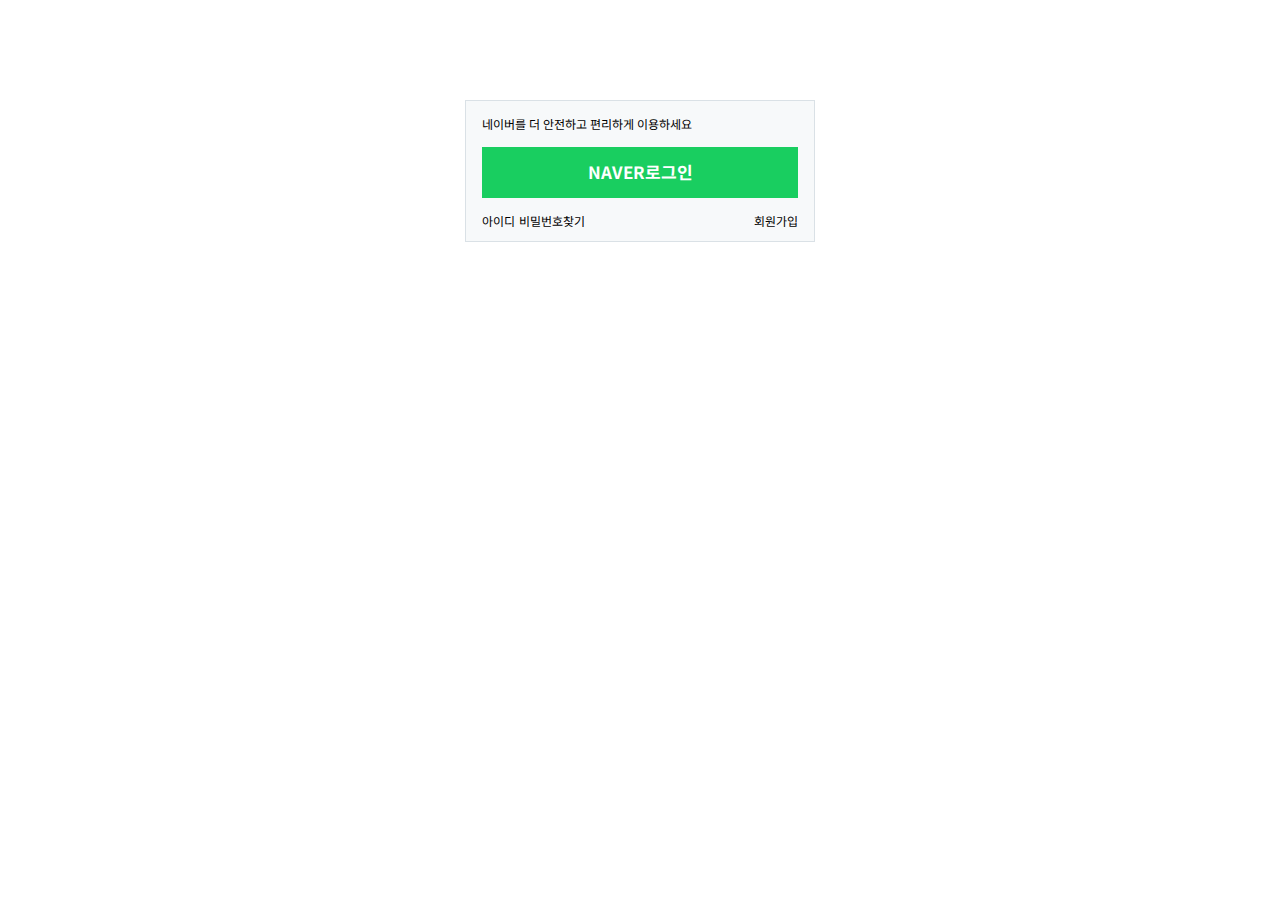
<file: index.html>
<!DOCTYPE html>
<html lang="ko">
<head>
    <meta charset="UTF-8">
    <meta name="viewport" content="width=device-width, initial-scale=1.0">
    <title>NAVER</title>
    <link href="https://fonts.googleapis.com/css2?family=Noto+Sans+KR:wght@300;400;500;700&display=swap" rel="stylesheet">
    <link rel="stylesheet" href="./styles/reset.css">
    <link rel="stylesheet" href="./styles/common.css">
    <link rel="stylesheet" href="./styles/index.css">
</head>
<body>
    <section class="login">
        <p>네이버를 더 안전하고 편리하게 이용하세요</p>
        <a href="/login.html">NAVER로그인</a>
        <div class="bottom">
            <div class="left">
                <a href="#">아이디</a>
                <a href="#">비밀번호찾기</a>
            </div>
            <div class="right">
                <a href="#">회원가입</a>
            </div>
        </div>
    </section>
</body>
</html>
</file>
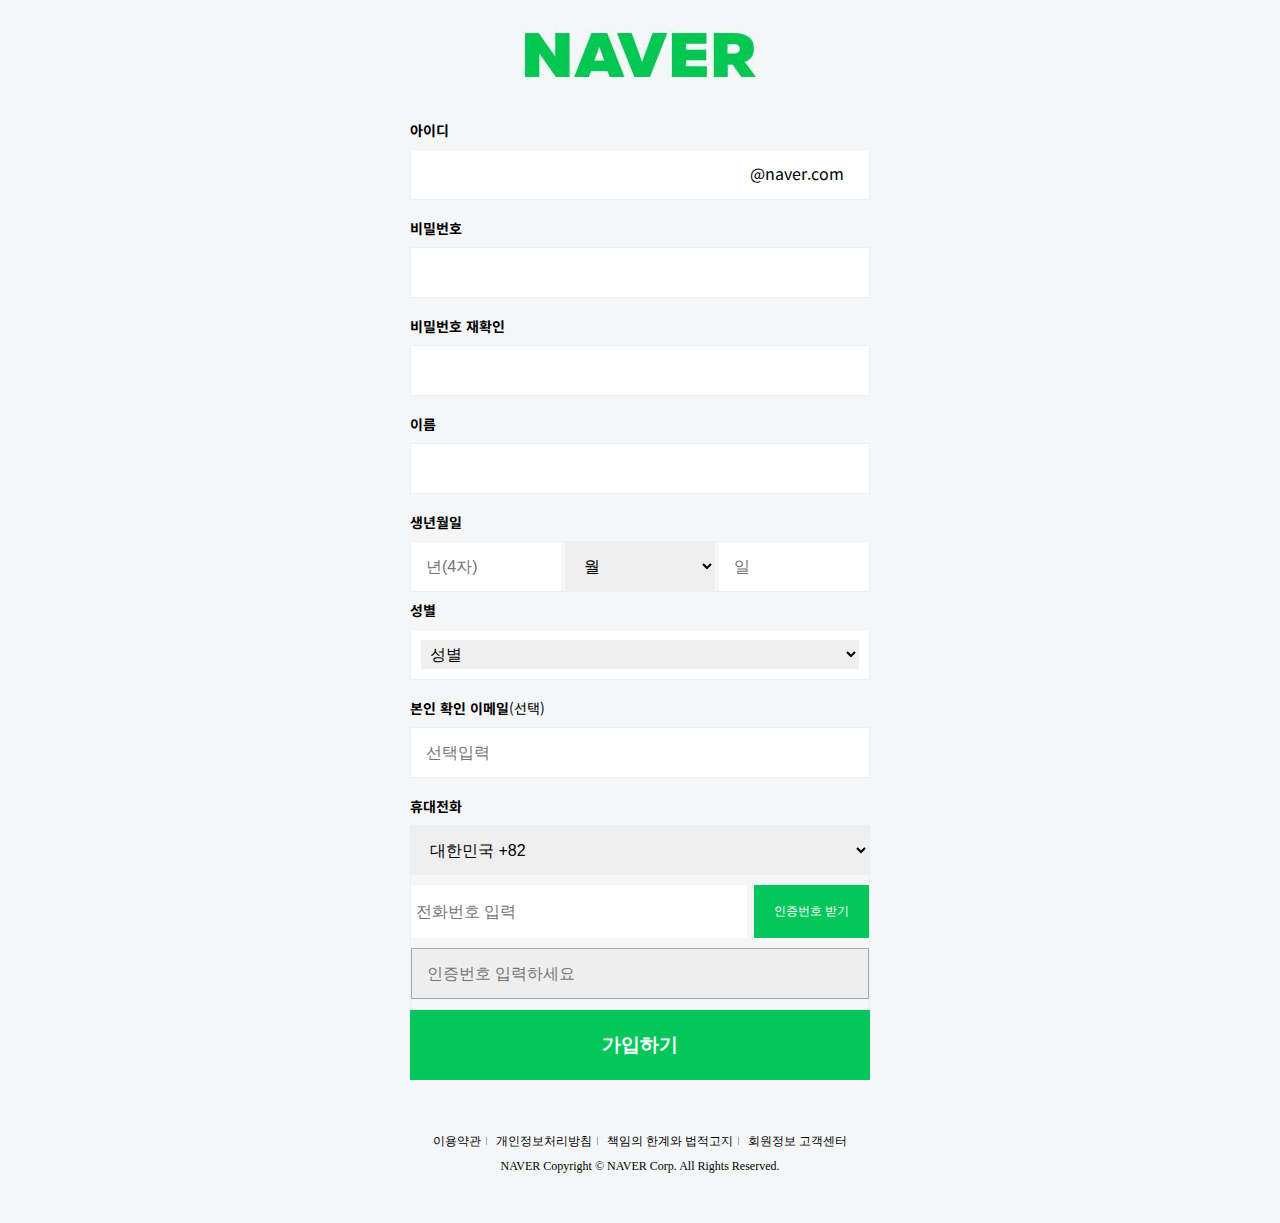
<file: join.html>
<!DOCTYPE html>
<html lang="ko">
<head>
    <meta charset="UTF-8">
    <meta name="viewport" content="width=device-width, initial-scale=1.0">
    <title>네이버 | 회원가입</title>
    <link href="https://fonts.googleapis.com/css2?family=Noto+Sans+KR:wght@300;400;500;700&display=swap" rel="stylesheet">
    <link rel="stylesheet" href="./styles/reset.css">
    <link rel="stylesheet" href="./styles/common.css">
    <link rel="stylesheet" href="./styles/join.css">
</head>
<body>
    <form action="#" method="post" id="joinFrm">
        <fieldset>
            <legend class="skip">회원가입 양식</legend>
            <h1><a href="/index.html"><img src="./images/logo.jpg" alt="네이버"></a></h1>
            <dl>
                <dt>아이디</dt>
                <dd><input type="text" class="user_id">@naver.com</dd>
                <dt>비밀번호</dt>
                <dd><input type="password" class="user_pwd"></dd>
                <dt>비밀번호 재확인</dt>
                <dd><input type="password" class="user_rpwd"></dd>
                <dt>이름</dt>
                <dd><input type="text" class="user_name"></dd>
                <dt>생년월일</dt>
                <dd class="user_birth">
                    <input type="text" class="user_year" placeholder="년(4자)">
                    <select name="user_month" id="user_month">
                        <option value="">월</option>
                        <option value="">1</option>
                        <option value="">2</option>
                        <option value="">3</option>
                        <option value="">4</option>
                        <option value="">5</option>
                        <option value="">6</option>
                        <option value="">7</option>
                        <option value="">8</option>
                        <option value="">9</option>
                        <option value="">10</option>
                        <option value="">11</option>
                        <option value="">12</option>
                    </select>
                    <input type="text" class="user_day" placeholder="일">
                </dd>
                <dt>성별</dt>
                <dd>
                    <select name="user_gender" id="user_gender">
                        <option value="">성별</option>
                        <option value="">남</option>
                        <option value="">여</option>
                    </select>
                </dd>
                <dt>본인 확인 이메일<em>(선택)</em></dt>
                <dd><input type="email" class="user_email" placeholder="선택입력"></dd>
                <dt>휴대전화</dt>
                <dd class="tel">
                    <select name="user_tel_first" id="user_tel_first">
                        <option value="ko">대한민국 +82</option>
                        <option value="ho">홍콩 +852</option>
                    </select>
                    <div class="certified">
                        <input type="tel" class="user_tel" placeholder="전화번호 입력">
                        <button type="button" class="certified_btn">인증번호 받기</button>
                    </div>
                    <input type="text" class="user_certified" placeholder="인증번호 입력하세요">
                </dd>
            </dl>
            <button type="submit" class="join_sub">가입하기</button>
        </fieldset>
    </form>
    <footer>
        <section class="info">
            <a href="#">이용약관</a>
            <a href="#">개인정보처리방침</a>
            <a href="#">책임의 한계와 법적고지</a>
            <a href="#">회원정보 고객센터</a>
        </section>
        <p class="copyright">
            NAVER Copyright &copy; NAVER Corp. All Rights Reserved.
        </p>
    </footer>
</body>
</html>
</file>
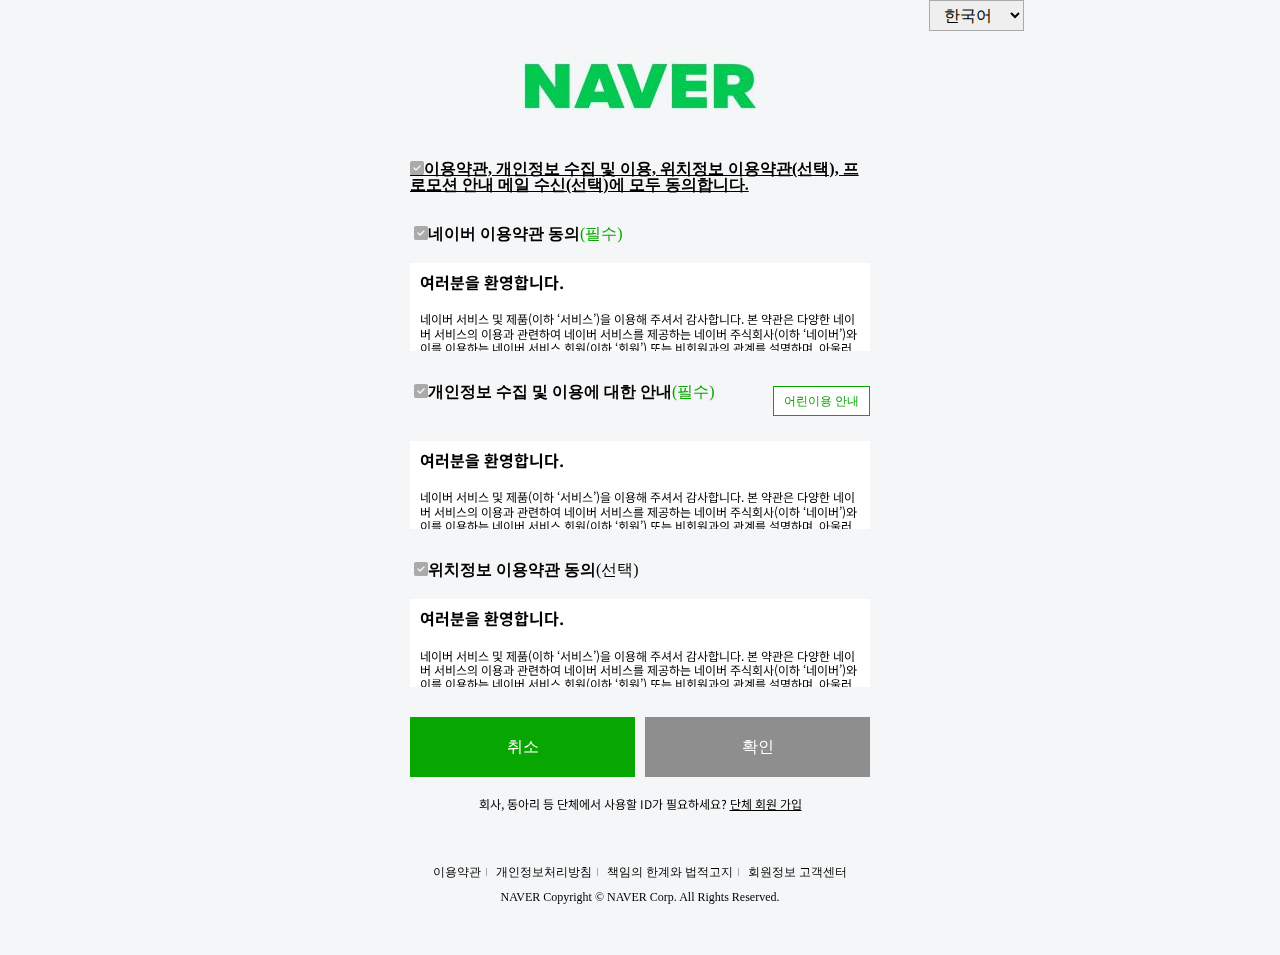
<file: law.html>
<!DOCTYPE html>
<html lang="ko">
<head>
    <meta charset="UTF-8">
    <meta name="viewport" content="width=device-width, initial-scale=1.0">
    <title>네이버 | 회원가입</title>
    <link href="https://fonts.googleapis.com/css2?family=Noto+Sans+KR:wght@300;400;500;700&display=swap" rel="stylesheet">
    <link rel="stylesheet" href="./styles/reset.css">
    <link rel="stylesheet" href="./styles/common.css">
    <link rel="stylesheet" href="./styles/law.css">
    <link rel="stylesheet" href="https://cdnjs.cloudflare.com/ajax/libs/font-awesome/6.5.1/css/all.min.css">
</head>
<body>
    <section class="clause">
        <div class="lang">
            <select name="lang" id="lang_sel"> 
                <option value="ko">한국어</option>
                <option value="en">English</option>
            </select>
        </div>
        <form action="#" method="post" id="clauseFrm">
            <fieldset>
                <legend class="skip"></legend>
                <h1><a href="./index.html"><img src="./images/logo.jpg" alt=""></a></h1>
                <p>
                    <input type="checkbox" name="clause_one" id="clause_one">
                    <label for="clause_one" class="fa">이용약관, 개인정보 수집 및 이용, 위치정보 이용약관(선택), 프로모션 안내 메일 수신(선택)에 모두 동의합니다.</label>
                </p>
                <div class="first">
                    <h2><input type="checkbox" name="clause_two" id="clause_two">
                        <label for="clause_two" class="fa">네이버 이용약관 동의<em>(필수)</em></label></h2>
                    <div class="text">
                        <h2>여러분을 환영합니다.</h2>
                        <p>
                            네이버 서비스 및 제품(이하 ‘서비스’)을 이용해 주셔서 감사합니다. 본 약관은 다양한 네이버 서비스의 이용과 관련하여 네이버 서비스를 제공하는 네이버 주식회사(이하 ‘네이버’)와 이를 이용하는 네이버 서비스 회원(이하 ‘회원’) 또는 비회원과의 관계를 설명하며, 아울러 여러분의 네이버 서비스 이용에 도움이 될 수 있는 유익한 정보를 포함하고 있습니다.
                        </p>
                        <p>
                            네이버 서비스 및 제품(이하 ‘서비스’)을 이용해 주셔서 감사합니다. 본 약관은 다양한 네이버 서비스의 이용과 관련하여 네이버 서비스를 제공하는 네이버 주식회사(이하 ‘네이버’)와 이를 이용하는 네이버 서비스 회원(이하 ‘회원’) 또는 비회원과의 관계를 설명하며, 아울러 여러분의 네이버 서비스 이용에 도움이 될 수 있는 유익한 정보를 포함하고 있습니다.
                        </p>
                    </div>
                </div>
                <div class="second">
                    <div class="title_child">
                        <h2><input type="checkbox" name="clause_three" id="clause_three">
                            <label for="clause_three" class="fa">개인정보 수집 및 이용에 대한 안내<em>(필수)</em></label></h2>
                        <button type="button">어린이용 안내</button>
                    </div>
                    <div class="text">
                        <h2>여러분을 환영합니다.</h2>
                        <p>
                            네이버 서비스 및 제품(이하 ‘서비스’)을 이용해 주셔서 감사합니다. 본 약관은 다양한 네이버 서비스의 이용과 관련하여 네이버 서비스를 제공하는 네이버 주식회사(이하 ‘네이버’)와 이를 이용하는 네이버 서비스 회원(이하 ‘회원’) 또는 비회원과의 관계를 설명하며, 아울러 여러분의 네이버 서비스 이용에 도움이 될 수 있는 유익한 정보를 포함하고 있습니다.
                        </p>
                        <p>
                            네이버 서비스 및 제품(이하 ‘서비스’)을 이용해 주셔서 감사합니다. 본 약관은 다양한 네이버 서비스의 이용과 관련하여 네이버 서비스를 제공하는 네이버 주식회사(이하 ‘네이버’)와 이를 이용하는 네이버 서비스 회원(이하 ‘회원’) 또는 비회원과의 관계를 설명하며, 아울러 여러분의 네이버 서비스 이용에 도움이 될 수 있는 유익한 정보를 포함하고 있습니다.
                        </p>
                    </div>
                </div>
                <div class="third">
                    <h2><input type="checkbox" name="clause_four" id="clause_four">
                        <label for="clause_four" class="fa">위치정보 이용약관 동의<em>(선택)</em></label></h2>
                    <div class="text">
                        <h2>여러분을 환영합니다.</h2>
                        <p>
                            네이버 서비스 및 제품(이하 ‘서비스’)을 이용해 주셔서 감사합니다. 본 약관은 다양한 네이버 서비스의 이용과 관련하여 네이버 서비스를 제공하는 네이버 주식회사(이하 ‘네이버’)와 이를 이용하는 네이버 서비스 회원(이하 ‘회원’) 또는 비회원과의 관계를 설명하며, 아울러 여러분의 네이버 서비스 이용에 도움이 될 수 있는 유익한 정보를 포함하고 있습니다.
                        </p>
                        <p>
                            네이버 서비스 및 제품(이하 ‘서비스’)을 이용해 주셔서 감사합니다. 본 약관은 다양한 네이버 서비스의 이용과 관련하여 네이버 서비스를 제공하는 네이버 주식회사(이하 ‘네이버’)와 이를 이용하는 네이버 서비스 회원(이하 ‘회원’) 또는 비회원과의 관계를 설명하며, 아울러 여러분의 네이버 서비스 이용에 도움이 될 수 있는 유익한 정보를 포함하고 있습니다.
                        </p>
                    </div>
                </div>
                <div class="btn">
                    <button type="button" value="cancel" class="user_cancel">취소</button>
                    <button type="button" value="check" class="user_check" onclick="location.href='join.html'">확인</button>
                </div>
                <p>회사, 동아리 등 단체에서 사용할 ID가 필요하세요? <a href="#">단체 회원 가입</a></p>
            </fieldset>
        </form>
    </section>
    <footer>
        <section class="info">
            <a href="#">이용약관</a>
            <a href="#">개인정보처리방침</a>
            <a href="#">책임의 한계와 법적고지</a>
            <a href="#">회원정보 고객센터</a>
        </section>
        <p class="copyright">
            NAVER Copyright &copy; NAVER Corp. All Rights Reserved.
        </p>
    </footer>
</body>
</html>
</file>
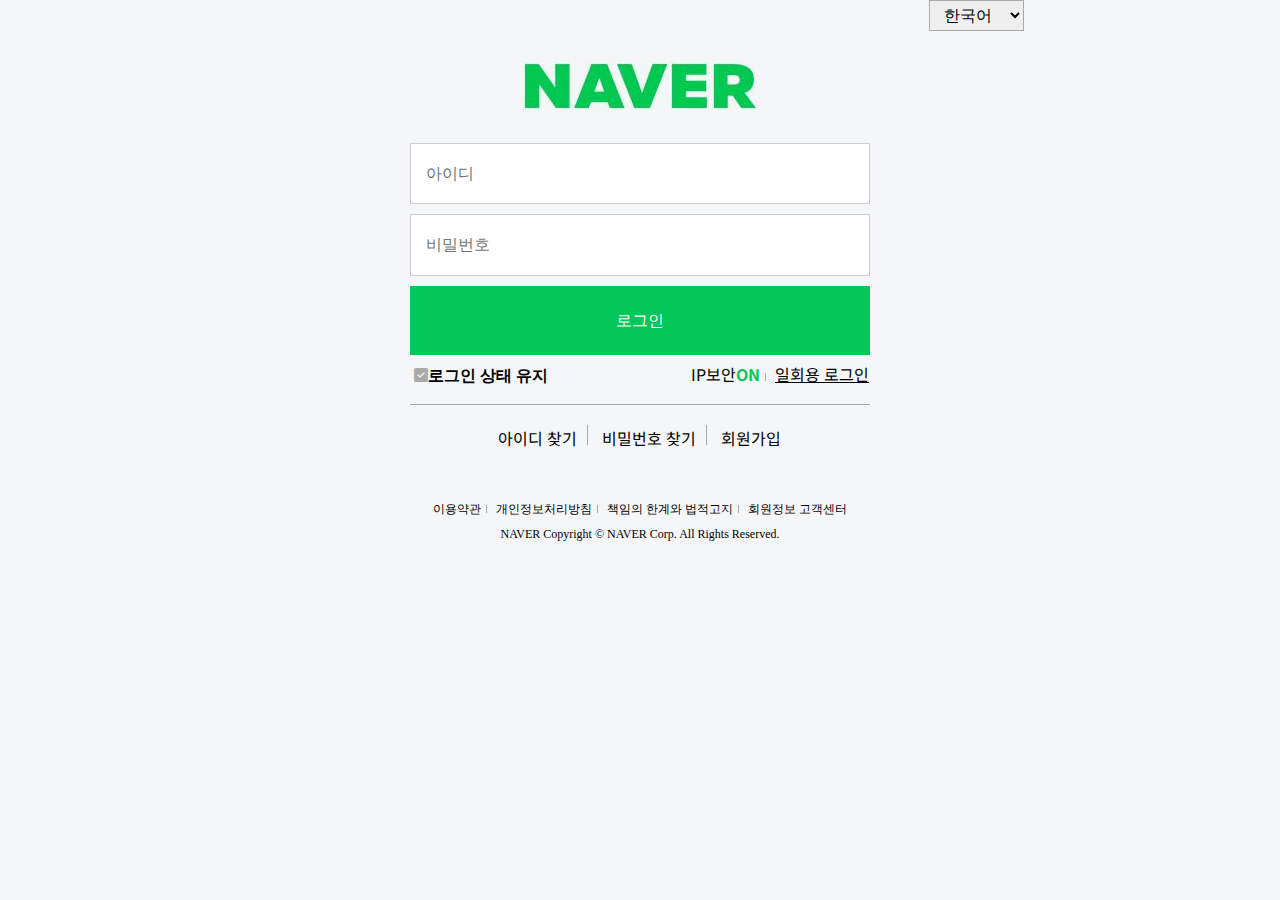
<file: login.html>
<!DOCTYPE html>
<html lang="ko">
<head>
    <meta charset="UTF-8">
    <meta name="viewport" content="width=device-width, initial-scale=1.0">
    <title>네이버 | 로그인</title>
    <link href="https://fonts.googleapis.com/css2?family=Noto+Sans+KR:wght@300;400;500;700&display=swap" rel="stylesheet">
    <link rel="stylesheet" href="./styles/reset.css">
    <link rel="stylesheet" href="./styles/common.css">
    <link rel="stylesheet" href="./styles/login.css">
    <link rel="stylesheet" href="https://cdnjs.cloudflare.com/ajax/libs/font-awesome/6.5.1/css/all.min.css">
</head>
<body>
    <section class="login">
        <div class="lang">
            <select name="lang_sel" id="lang_sel">
                <option value="ko">한국어</option>
                <option value="en">English</option>
            </select>
        </div>
        <form action="#" method="post" id="loginFrm">
            <fieldset>
                <legend class="skip">로그인 양식</legend>
                <h1><a href="./index.html"><img src="./images/logo.jpg" alt="네이버"></a></h1>
                <input type="text" name="user_id" class="user_id" placeholder="아이디">
                <input type="password" name="user_pwd" class="user_pwd" placeholder="비밀번호">
                <button type="button" class="login_btn">로그인</button>
                <div class="bottom">
                    <p class="left">
                        <input type="checkbox" name="keep_login" id="keep_login">
                        <label for="keep_login" class="fa">로그인 상태 유지</label>
                    </p>
                    <div class="right">
                        <a href="#">IP보안<em>ON</em></a>
                        <a href="#">일회용 로그인</a>
                    </div>
                </div>
                <div class="id_pwd_join">
                    <a href="#">아이디 찾기</a>
                    <a href="#">비밀번호 찾기</a>
                    <a href="/law.html">회원가입</a>
                </div>
            </fieldset>
    </section>
    </form>
    <footer>
        <section class="info">
            <a href="#">이용약관</a>
            <a href="#">개인정보처리방침</a>
            <a href="#">책임의 한계와 법적고지</a>
            <a href="#">회원정보 고객센터</a>
        </section>
        <p class="copyright">
            NAVER Copyright &copy; NAVER Corp. All Rights Reserved.
        </p>
    </footer>
</body>
</html>
</file>
<file: styles/common.css>
/* footer */
footer {margin: 0 154px; padding: 50px 0; text-align: center;}
footer .info {margin-bottom: 10px;}
footer .info a {font-size: 0.75rem;}
footer .info a::after {
    content: ''; background-color: #aaa;
    display: inline-block;
    width: 1px; height: 8px; margin: 0 5px;
}
footer .info a:last-child::after {background: none; margin: 0;}
footer .copyright {font-size: 0.75rem;}
</file>
<file: styles/index.css>
.login {
    width: 350px; margin: 100px auto; padding: 16px 16px 12px;
    background-color: #f7f9fa;
    border: 1px solid #dae1e6;
    font-family: 'Noto Sans KR'
}
.login p {font-size: 0.75rem;}
.login > a {
    width: 316px; margin: 16px 0 12px; padding: 15px 0;
    display: block; text-align: center;
    background-color: #19ce60; color: #fff;
    font-size: 1.063rem; font-weight: 700;
}
.login .bottom {
    display: flex; justify-content: space-between;
}
.login .bottom .left {}
.login .bottom .left a {font-size: 0.75rem;}
.login .bottom .right {}
.login .bottom .right a {font-size: 0.75rem;}
</file>
<file: styles/join.css>
body {background-color: #f5f6f7;}
#joinFrm {
    width: 460px; margin: 0 auto;
    font-family: 'Noto Sans KR';
}
#joinFrm fieldset {border: none;}
#joinFrm fieldset h1 {margin: 30px 0; text-align: center;}
#joinFrm fieldset h1 a {}
#joinFrm fieldset h1 a img {}
#joinFrm fieldset dl {}
#joinFrm fieldset dl dt {
    padding: 10px 0;
    font-size: 0.875rem; font-weight: 700;
}
#joinFrm fieldset dl dt em {
    font-size: 0.875rem; font-weight: 400;
}
#joinFrm fieldset dl dd {
    margin-bottom: 10px; padding: 10px;
    border: 1px solid #eee;
    background-color: #fff;
}
#joinFrm fieldset dl dd input {
    width: 100%; padding: 5px;
    border: none;
}
#joinFrm fieldset dl dd select {
    width: 100%; padding: 5px;
    border: none;
}
#joinFrm fieldset dl dd .user_id {width: 329px;}
#joinFrm fieldset dl dd .user_pwd {}
#joinFrm fieldset dl dd .user_rpwd {}
#joinFrm fieldset dl dd .user_name {}
#joinFrm fieldset dl .user_birth {
    background: none;
    margin-bottom: 0; padding: 0;
    border: 1px solid #eee;
}
#joinFrm fieldset dl .user_birth .user_year {width: 150px; padding: 15px;}
#joinFrm fieldset dl .user_birth #user_month {width: 150px; padding: 15px;}
#joinFrm fieldset dl .user_birth #user_month option {}
#joinFrm fieldset dl .user_birth .user_day {width: 150px; padding: 15px;}
#joinFrm fieldset dl dd .user_gender {}
#joinFrm fieldset dl dd .user_gender option {}
#joinFrm fieldset dl dd .user_email {}
#joinFrm fieldset dl .tel {
    background: none;
    margin-bottom: 0; padding: 0;
    border: 1px solid #eee;
}
#joinFrm fieldset dl .tel #user_tel_first {
    margin-bottom: 10px; padding: 15px;
}
#joinFrm fieldset dl .tel .certified {
    display: flex; justify-content: space-between;
    margin-bottom: 10px;
}
#joinFrm fieldset dl .tel .certified .user_tel {width: 336px;}
#joinFrm fieldset dl .tel .certified .certified_btn {
    width: 115px; height: 53px;
    font-size: 0.75rem; border: none;
    background-color: #03c75a; color: #fff;
}
#joinFrm fieldset dl .tel .user_certified {
    margin-bottom: 10px; padding: 15px;
    border: 1px solid #aaa;
    background-color: #eee;
}
#joinFrm fieldset .join_sub {
    width: 460px; height: 70px;
    font-size: 1.2em; font-weight: 700;
    border: none;
    background-color: #03c75a; color: #fff;
}
</file>
<file: styles/law.css>
body {background-color: #f5f6f7;}
.clause {
    width: 768px; margin: 0 auto;
    font-family: 'Noto Sans KR';
}
.clause .lang {text-align: right;}
.clause .lang #lang_sel {
    padding: 5px 10px;
    border: 1px solid #aaa;
}
.clause .lang #lang_sel option {}
.clause #clauseFrm {
    width: 460px; margin: 0 auto;
}
.clause #clauseFrm fieldset {border: none;}
.clause #clauseFrm fieldset h1 {margin: 30px 0; text-align: center;}
.clause #clauseFrm fieldset h1 a {}
.clause #clauseFrm fieldset h1 a img {}
.clause #clauseFrm fieldset > p {}
.clause #clauseFrm fieldset > p #clause_one {appearance: none;}
.clause #clauseFrm fieldset > p .fa {text-decoration: underline;}
.clause #clauseFrm fieldset > p #clause_one + label::before {content: '\f14a'; color: #aaa;}
.clause #clauseFrm fieldset > p #clause_one:checked + label::before {color: #000;}
.clause #clauseFrm fieldset .first {}
.clause #clauseFrm fieldset .first h2 {
    margin-bottom: 20px;
    font-weight: 700;
}
.clause #clauseFrm fieldset .first h2 #clause_two {appearance: none;}
.clause #clauseFrm fieldset .first h2 #clause_two + label::before {content: '\f14a'; color: #aaa;}
.clause #clauseFrm fieldset .first h2 #clause_two:checked + label::before {color: #000;}
.clause #clauseFrm fieldset .first > h2 em {color: #08a600;}
.clause #clauseFrm fieldset .first p {font-size: 0.75rem; margin-bottom: 30px;}
.clause #clauseFrm fieldset .first .text {
    background-color: #fff;
    padding: 10px;
    width: 460px; height: 88px;
    overflow-y: auto;
    margin-bottom: 30px;
}
.clause #clauseFrm fieldset .second {}
.clause #clauseFrm fieldset .second .title_child {
    margin-bottom: 20px;
    display: flex; justify-content: space-between; align-items: center;
}
.clause #clauseFrm fieldset .second .title_child h2 {font-weight: 700;}
.clause #clauseFrm fieldset .second .title_child h2 #clause_three {appearance: none;}
.clause #clauseFrm fieldset .second .title_child h2 #clause_three + label::before {content: '\f14a'; color: #aaa;}
.clause #clauseFrm fieldset .second .title_child h2 #clause_three:checked + label::before {color: #000;}
.clause #clauseFrm fieldset .second .title_child h2 em {color: #08a600;}
.clause #clauseFrm fieldset .second .title_child button {
    padding: 7px 10px;
    background-color: #fff; color: #08a600; border: 1px solid #08a600;
    font-size: 0.75rem;
}
.clause #clauseFrm fieldset .second p {font-size: 0.75rem; margin-bottom: 30px;}
.clause #clauseFrm fieldset .second h2 {
    margin-bottom: 20px;
    font-weight: 700;
}
.clause #clauseFrm fieldset .second .text {
    background-color: #fff;
    padding: 10px;
    width: 460px; height: 88px;
    overflow-y: auto;
    margin-bottom: 30px;
}
.clause #clauseFrm fieldset .third {}
.clause #clauseFrm fieldset .third h2 {
    margin-bottom: 20px;
    font-weight: 700;
}
.clause #clauseFrm fieldset .third h2 #clause_four {appearance: none;}
.clause #clauseFrm fieldset .third h2 #clause_four + label::before {content: '\f14a'; color: #aaa;}
.clause #clauseFrm fieldset .third h2 #clause_four:checked + label::before {color: #000;}
.clause #clauseFrm fieldset .third h2 em {}
.clause #clauseFrm fieldset .third p {font-size: 0.75rem; margin-bottom: 30px;}
.clause #clauseFrm fieldset .third p h2 {}
.clause #clauseFrm fieldset .btn {
    display: flex; justify-content: space-between;
    margin-bottom: 20px;
}
.clause #clauseFrm fieldset .third .text {
    background-color: #fff;
    padding: 10px;
    width: 460px; height: 88px;
    overflow-y: auto;
    margin-bottom: 30px;
}
.clause #clauseFrm fieldset .btn .user_cancel {
    width: 225px; padding: 20px 0;
    border: none; background-color: #08a600; color: #fff;
}
.clause #clauseFrm fieldset .btn .user_check {
    width: 225px; padding: 20px 0;
    border: none; background-color: #8e8e8e; color: #fff;
}
.clause #clauseFrm fieldset p {}
.clause #clauseFrm fieldset > p:nth-of-type(1) {
    margin-bottom: 30px;
    font-size: 0.875rem; font-weight: 700;
    text-decoration: underline;
}
.clause #clauseFrm fieldset > p:nth-of-type(2) {
    font-size: 0.75rem; text-align: center;
}
.clause #clauseFrm fieldset > p:nth-of-type(2) a {
    text-decoration: underline; font-size: 0.75rem;
}
</file>
<file: styles/login.css>
body {background-color: #f5f6f7;}
.login {
    width: 768px; margin: 0 auto;
    font-family: 'Noto Sans KR';
}
.login .lang {text-align: right;}
.login .lang #lang_sel {
    padding: 5px 10px;
    border: 1px solid #aaa;
}
.login .lang #lang_sel option {}
.login #loginFrm {
    width: 460px; margin: 0 auto; text-align: center;
}
.login #loginFrm fieldset {border: none;}
.login #loginFrm fieldset h1 {margin: 30px 0;}
.login #loginFrm fieldset h1 a {}
.login #loginFrm fieldset h1 a img {}
.login #loginFrm fieldset .user_id {
    width: 460px; padding: 20px 15px; margin-bottom: 10px;
    border: 1px solid #ccc;
}
.login #loginFrm fieldset .user_pwd {
    width: 460px; padding: 20px 15px; margin-bottom: 10px;
    border: 1px solid #ccc;
}
.login #loginFrm fieldset .login_btn {
    width: 460px; padding: 25px; margin-bottom: 10px;
    background-color: #03c75a; color: #fff;
    border: none;
}
.login #loginFrm fieldset .bottom {
    display: flex; justify-content: space-between;
    border-bottom: 1px solid #aaa;
    padding-bottom: 20px; margin-bottom: 20px;
}
.login #loginFrm fieldset .bottom .left {}
.login #loginFrm fieldset .bottom .left #keep_login {appearance: none;}
.login #loginFrm fieldset .bottom .left #keep_login + label::before {content: '\f14a'; color: #aaa;}
.login #loginFrm fieldset .bottom .left #keep_login:checked + label::before {color: #000;}
.login #loginFrm fieldset .bottom .right {}
.login #loginFrm fieldset .bottom .right a {}
.login #loginFrm fieldset .bottom .right a::after {
    content: ''; background-color: #aaa;
    display: inline-block;
    width: 1px; height: 8px; margin: 0 5px;
}
.login #loginFrm fieldset .bottom .right a:last-child::after {background: none; margin: 0;}
.login #loginFrm fieldset .bottom .right a:last-child {text-decoration: underline;}
.login #loginFrm fieldset .bottom .right a em {
    color: #03c75a;
    font-weight: 700;
}
.login #loginFrm fieldset .id_pwd_join {}
.login #loginFrm fieldset .id_pwd_join a {}
.login #loginFrm fieldset .id_pwd_join a::after {
    content: ''; display: inline-block;
    background-color: #aaa;
    width: 1px; height: 20px; margin: 0 10px;
}
.login #loginFrm fieldset .id_pwd_join a:last-child::after {
    background: none; margin: 0;
}
</file>
